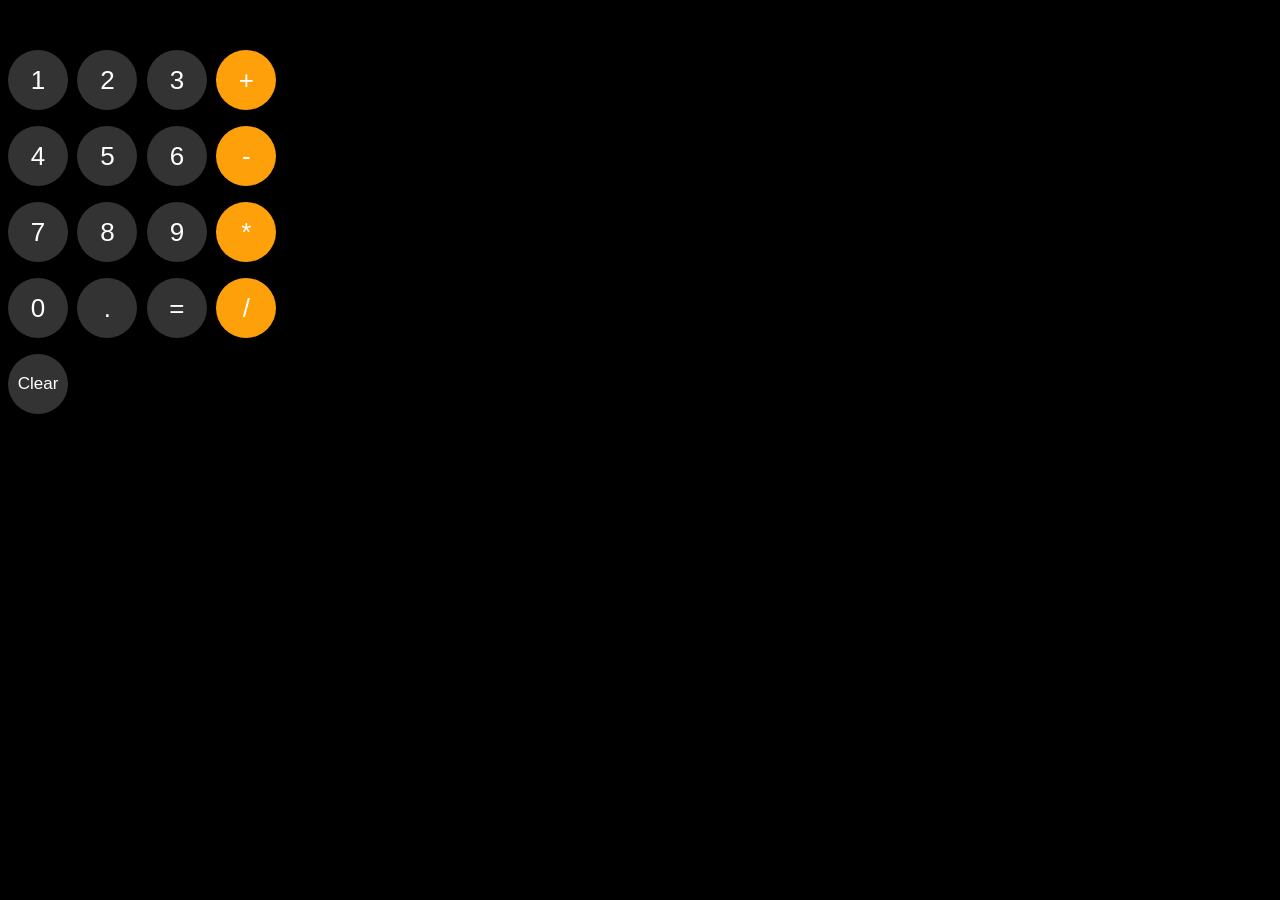
<file: calculadora/index.html>
<!DOCTYPE html>
<html lang="pt-br">
<head>
    <meta charset="UTF-8">
    <meta name="viewport" content="width=device-width, initial-scale=1.0">
    <title>Calculator</title>
    <link rel="stylesheet" href="style.css">
</head>
<body>
    <p>Calculator</p>
    <p class="js-calculation calculation"></p>
    <p>
        <button class="calculator-button gray-button" onclick="
            updateCalculation('1');
        ">1</button>

        <button class="calculator-button gray-button" onclick="
            updateCalculation('2');
        ">2</button>

        <button class="calculator-button gray-button" onclick="
            updateCalculation('3');
        ">3</button>

        <button class="calculator-button orange-button" onclick="
            updateCalculation(' + ');
        ">+</button>
    </p>

    <p>
        <button class="calculator-button gray-button" onclick="
            updateCalculation('4');
        ">4</button>

        <button class="calculator-button gray-button" onclick="
            updateCalculation('5');
        ">5</button>

        <button class="calculator-button gray-button" onclick="
            updateCalculation('6');
        ">6</button>

        <button class="calculator-button orange-button" onclick="
            updateCalculation(' - ');
        ">-</button>
    </p>

    <p>
        <button class="calculator-button gray-button" onclick="
            updateCalculation('7');
        ">7</button>

        <button class="calculator-button gray-button" onclick="
            updateCalculation('8');
        ">8</button>

        <button class="calculator-button gray-button" onclick="
            updateCalculation('9');
        ">9</button>

        <button class="calculator-button orange-button" onclick="
            updateCalculation(' * ');
        ">*</button>
    </p>

    <p>
        <button class="calculator-button gray-button" onclick="
            updateCalculation('0');
        ">0</button>

        <button class="calculator-button gray-button" onclick="
            updateCalculation('.');
        ">.</button>

        <button class="calculator-button gray-button" onclick="
            calculation = eval(calculation);
            displayCalculation();
            localStorage.setItem('calculation', calculation);
        ">=</button>
        
        <button class="calculator-button orange-button" onclick="
            updateCalculation(' / ');
        ">/</button>
    </p>

    <p>
        <button class="calculator-button gray-button clear-button" onclick="
            calculation = '';
            displayCalculation();
            localStorage.setItem('calculation', calculation);
        ">Clear</button>
    </p>

    <script src="script.js"></script>t
</body>
</html>
</file>
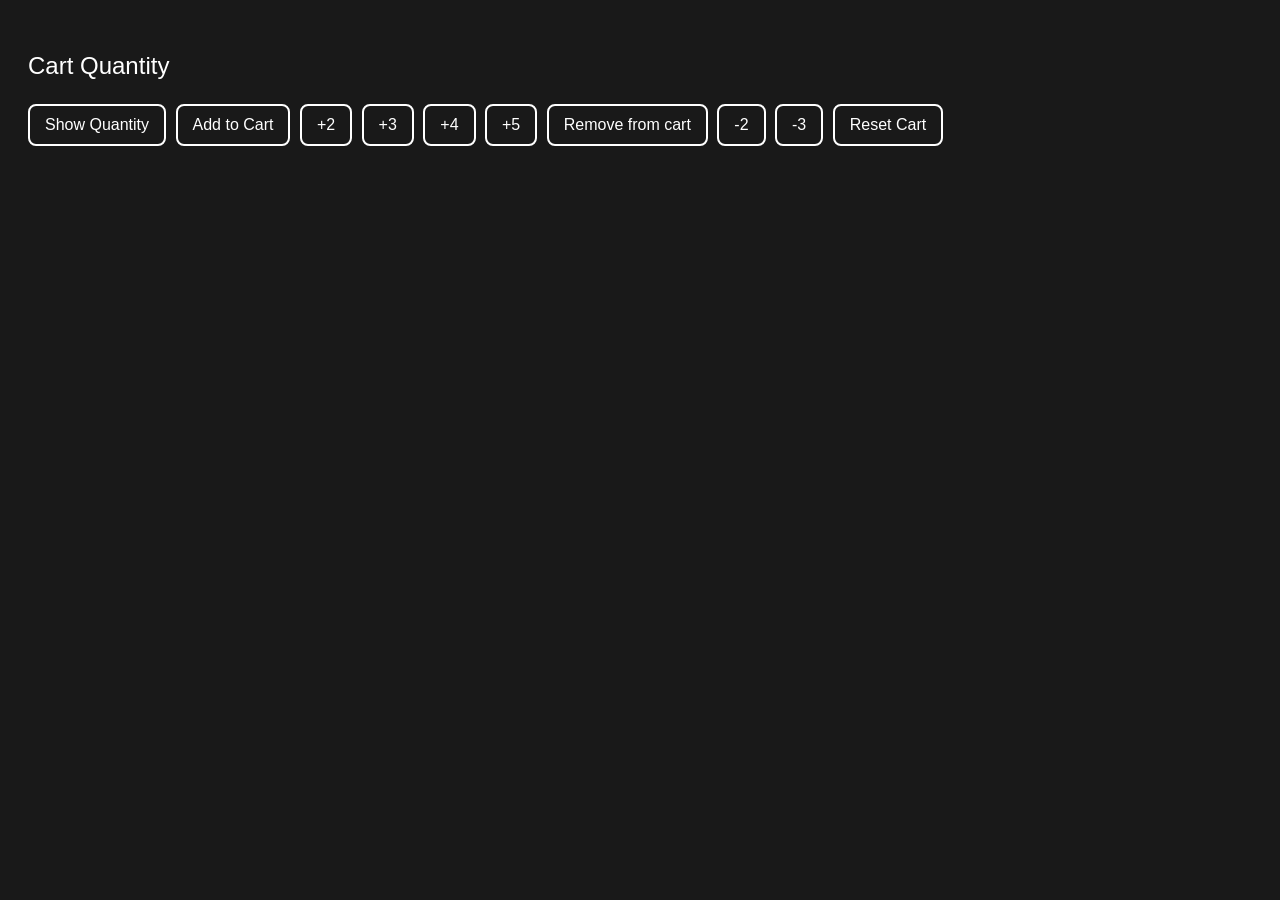
<file: carrinho/index.html>
<!DOCTYPE html>
<html lang="pt-br">
<head>
    <meta charset="UTF-8">
    <meta name="viewport" content="width=device-width, initial-scale=1.0">
    <title>Cart Quantity</title>
    <link rel="stylesheet" href="style.css">
</head>
<body>
    <p>Cart Quantity</p>

    <button onclick="
        displayCartQuantity();
    ">Show Quantity</button>

    <button onclick="
        updateCartQuantity(1);
    ">Add to Cart</button>

    <button onclick="
        updateCartQuantity(2);
    ">+2</button>
    <button onclick="
        updateCartQuantity(3);
    ">+3</button>

    <button onclick="
        updateCartQuantity(4);
    ">+4</button>

    <button onclick="
        updateCartQuantity(5);
    ">+5</button>

    <button onclick="
        updateCartQuantity(-1);
    ">Remove from cart</button>

    <button onclick="
        updateCartQuantity(-2);
    ">-2</button>

    <button onclick="
        updateCartQuantity(-3);
    ">-3</button>

    <button onclick="
        cartQuantity = 0;
        console.log('Cart was reset');
        displayCartQuantity();
    ">Reset Cart</button>

    <p class="js-cart-quantity"></p>

    <script src="script.js"></script>
</body>
</html>
</file>
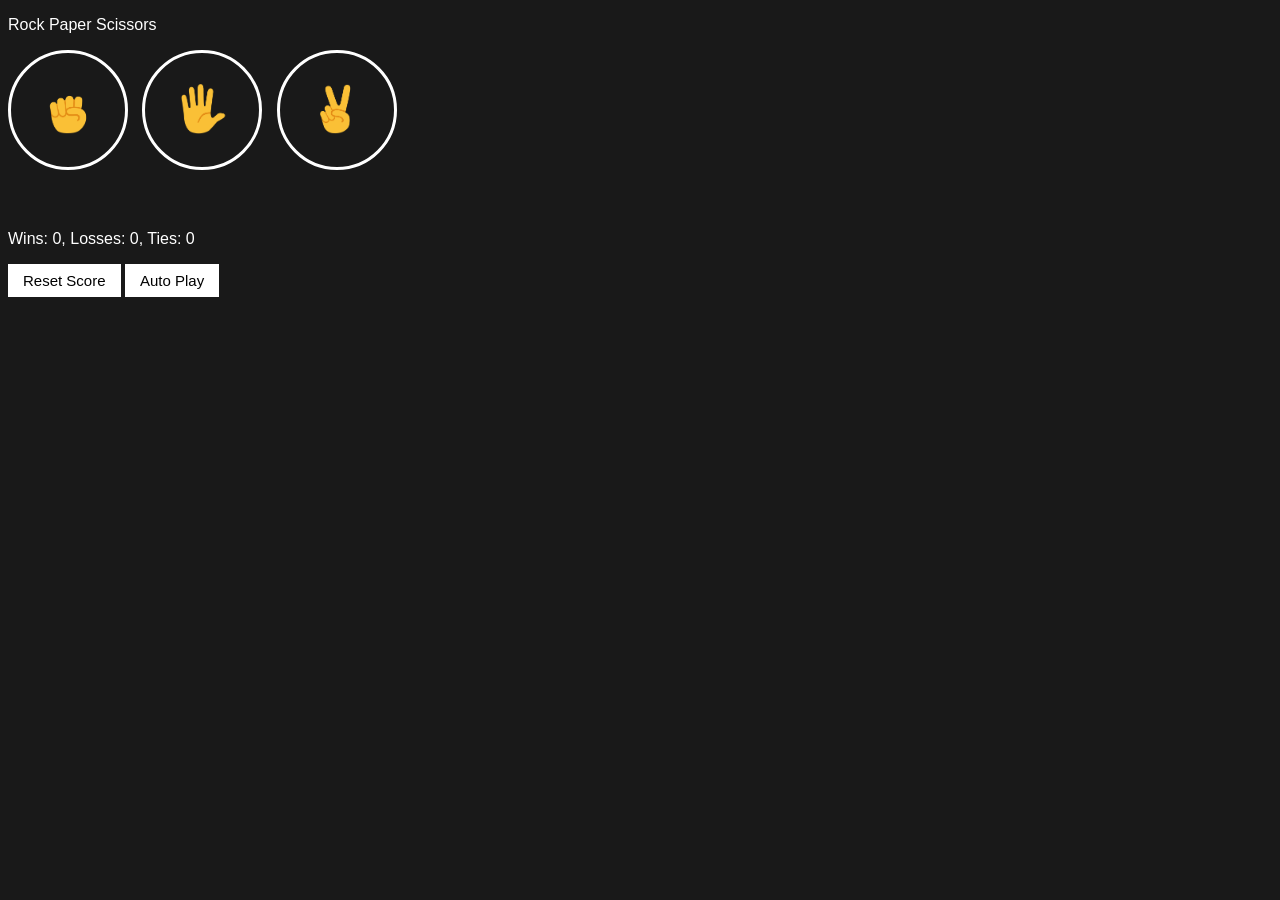
<file: pedra-papel-tesoura/index.html>
<!DOCTYPE html>
<html lang="pt-br">
<head>
    <meta charset="UTF-8">
    <meta name="viewport" content="width=device-width, initial-scale=1.0">
    <title>Rock Paper Scissors</title>
    <link rel="stylesheet" href="style.css">
</head>
<body>
    <p>Rock Paper Scissors</p>

    <button class="move-button js-rock-button">
        <img src="images/rock-emoji.png" alt="rock" class="move-icon">
    </button>

    <button class="move-button js-paper-button">
        <img src="images/paper-emoji.png" alt="" class="move-icon">
    </button>

    <button class="move-button js-scissors-button">
        <img src="images/scissors-emoji.png" alt="" class="move-icon">
    </button>

    <p class="js-result result"></p>
    <p class="js-moves"></p>
    <p class="js-score score"></p>

    <button class="reset-score-button js-reset-score-button">Reset Score</button>

    <button class="auto-play-button js-auto-play-button">Auto Play</button>

    <p class="js-reset-confirmation"></p>

    <script src="script.js"></script>
</body>
</html>
</file>
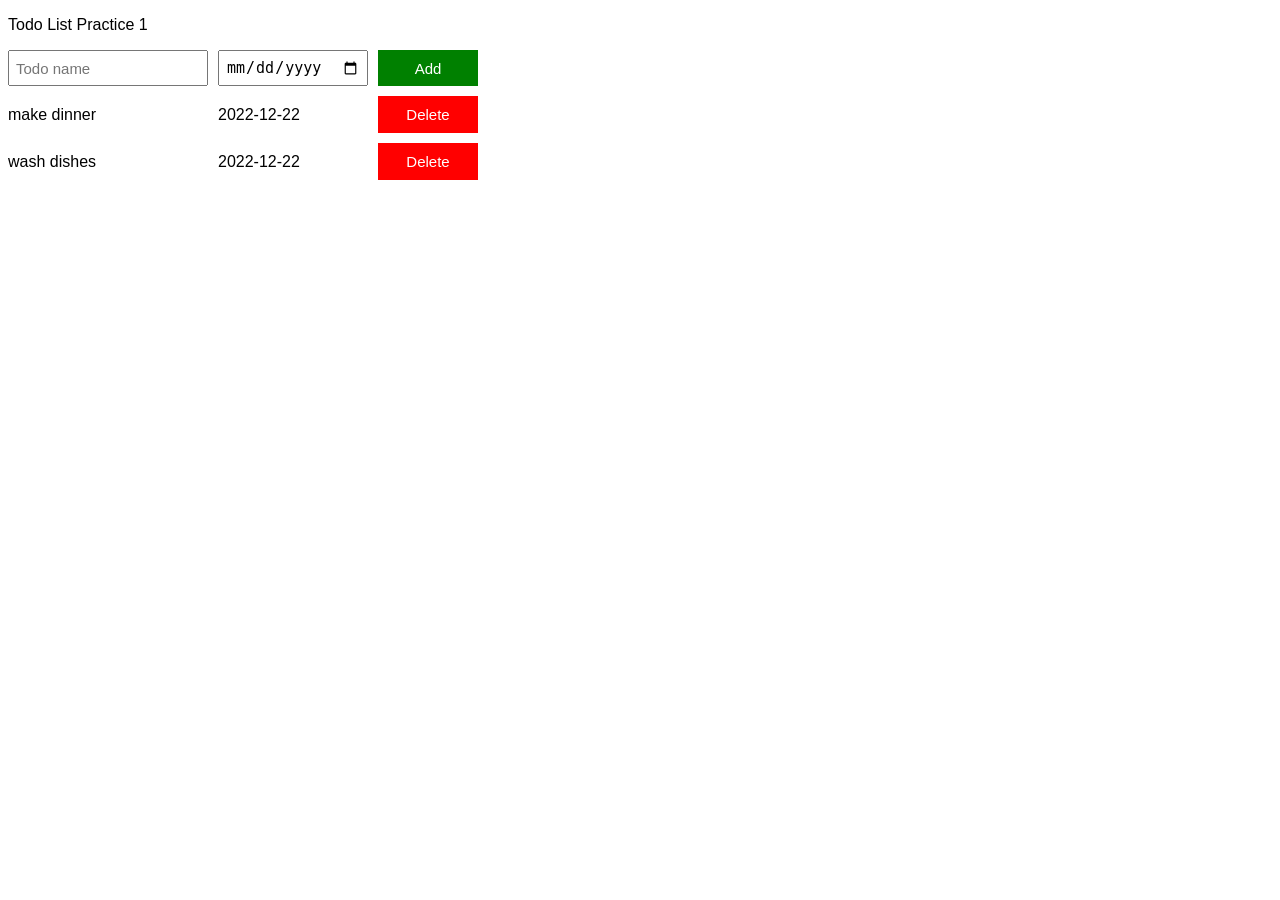
<file: todo-list/index.html>
<!DOCTYPE html>
<html lang="pt-br">
<head>
    <meta charset="UTF-8">
    <meta name="viewport" content="width=device-width, initial-scale=1.0">
    <title>Todo List</title>
    <link rel="stylesheet" href="style.css">
</head>
<body>
    <p>Todo List Practice 1</p>
    <div class="todo-input-grid">
        <input type="text" placeholder="Todo name" class="js-name-input name-input">
        <input type="date" class="js-due-date-input due-date-input">
        <button class="add-todo-button js-add-todo-button">Add</button>
    </div>
    <div class="js-todo-list todo-grid"></div>

    <script src="script.js"></script>
</body>
</html>
</file>
<file: calculadora/style.css>
body{
    background-color: black;
    font-family: Arial, Helvetica, sans-serif;
}

.calculator-button{
    height: 60px;
    width: 60px;
    border: none;
    cursor: pointer;
    border-radius: 60px;
    font-size: 26px;
    margin-right: 5px;
}

.calculation{
    color: white;
    font-size: 45px;
    margin-top: 15px;
    margin-bottom: 5px;
}

.gray-button{
    background-color: rgb(51, 51, 51);
    color: white;
}

.orange-button{
    background-color: rgb(254, 160, 10);
    color: white;
}

.clear-button{
    font-size: 17px;
}
</file>
<file: carrinho/style.css>
body {
    background-color: rgb(25, 25, 25);
    font-family: Arial, Helvetica, sans-serif;
    color: white;
    padding: 20px;
}

p {
    font-size: 24px;
}

button {
    background-color: transparent;
    border: 2px solid white;
    border-radius: 8px;
    color: white;
    padding: 10px 15px;
    font-size: 16px;
    cursor: pointer;
    margin-right: 5px;
    margin-bottom: 8px;
    font-family: Arial, Helvetica, sans-serif;
}

button:hover {
    background-color: white;
    color: black;
}
</file>
<file: pedra-papel-tesoura/style.css>
body{
    font-family: Arial, Helvetica, sans-serif;
    background-color: rgb(25, 25, 25);
    color: white;
}

.title{
    font-size: 30px;
    font-weight: bold;
}

.move-icon{
    height: 50px;
}

.move-button{
    background-color: transparent;
    border: 3px solid white;
    border-radius: 60px;
    width: 120px;
    height: 120px;
    margin-right: 10px;
    cursor: pointer;
}

.result{
    font-size: 25px;
    font-weight: bold;
    margin-top: 50px;
}

.score{
    margin-top: 60px;
}

.reset-score-button,
.auto-play-button,
.reset-score-button{
    background-color: white;
    border: none;
    font-size: 15px;
    padding: 8px 15px;
    cursor: pointer;
}

.reset-confirm-button {
    margin-left: 10px;
}
</file>
<file: todo-list/style.css>
body {
    font-family: Arial, Helvetica, sans-serif;
}

.todo-grid,
.todo-input-grid {
    display: grid;
    grid-template-columns: 200px 150px 100px;
    column-gap: 10px;
    row-gap: 10px;
    align-items: center;
}

.todo-input-grid {
    margin-bottom: 10px;
    align-items: stretch;
}

.name-input,
.due-date-input {
    font-size: 15px;
    padding: 6px;
}

.add-todo-button {
    background-color: green;
    color: white;
    border: none;
    font-size: 15px;
    cursor: pointer;
}

.delete-todo-button {
    background-color: red;
    color: white;
    border: none;
    font-size: 15px;
    cursor: pointer;
    padding-top: 10px;
    padding-bottom: 10px;
}
</file>
